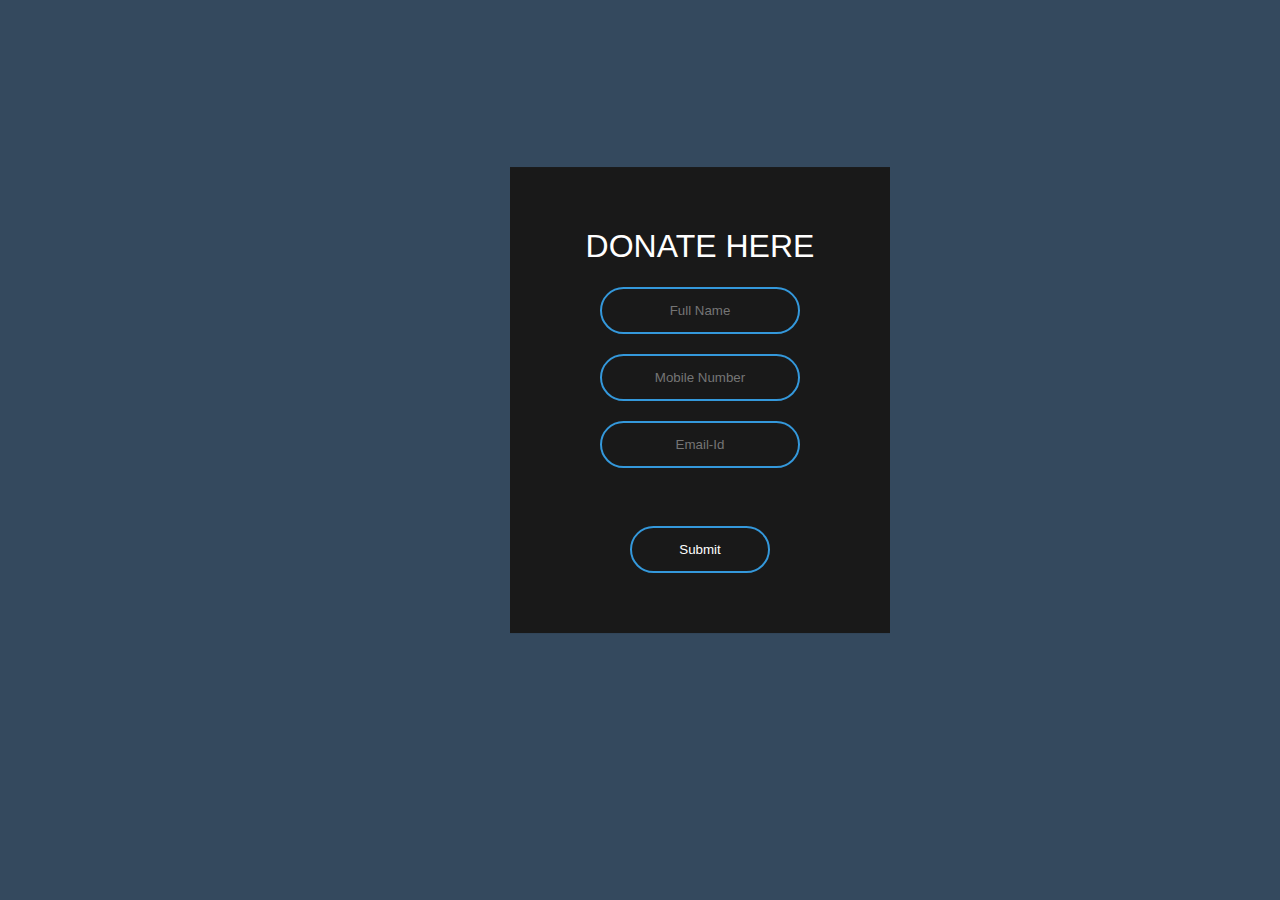
<file: donate.html>
<html>
<head>
<title>Donation Form</title>
<link rel="stylesheet" href="style1.css">	
</head>
<body>

<form class="box" action= "http://localhost/server/process.php" method="POST">
<h1>Donate Here</h1>
<input type="text" name="fname" placeholder="Full Name">
<input type="text" name="mob" placeholder="Mobile Number">
<input type="text" name="email" placeholder="Email-Id"><br>

<button type="submit" name="sub">Submit</button>

</form>
 </body>
</html>
</file>
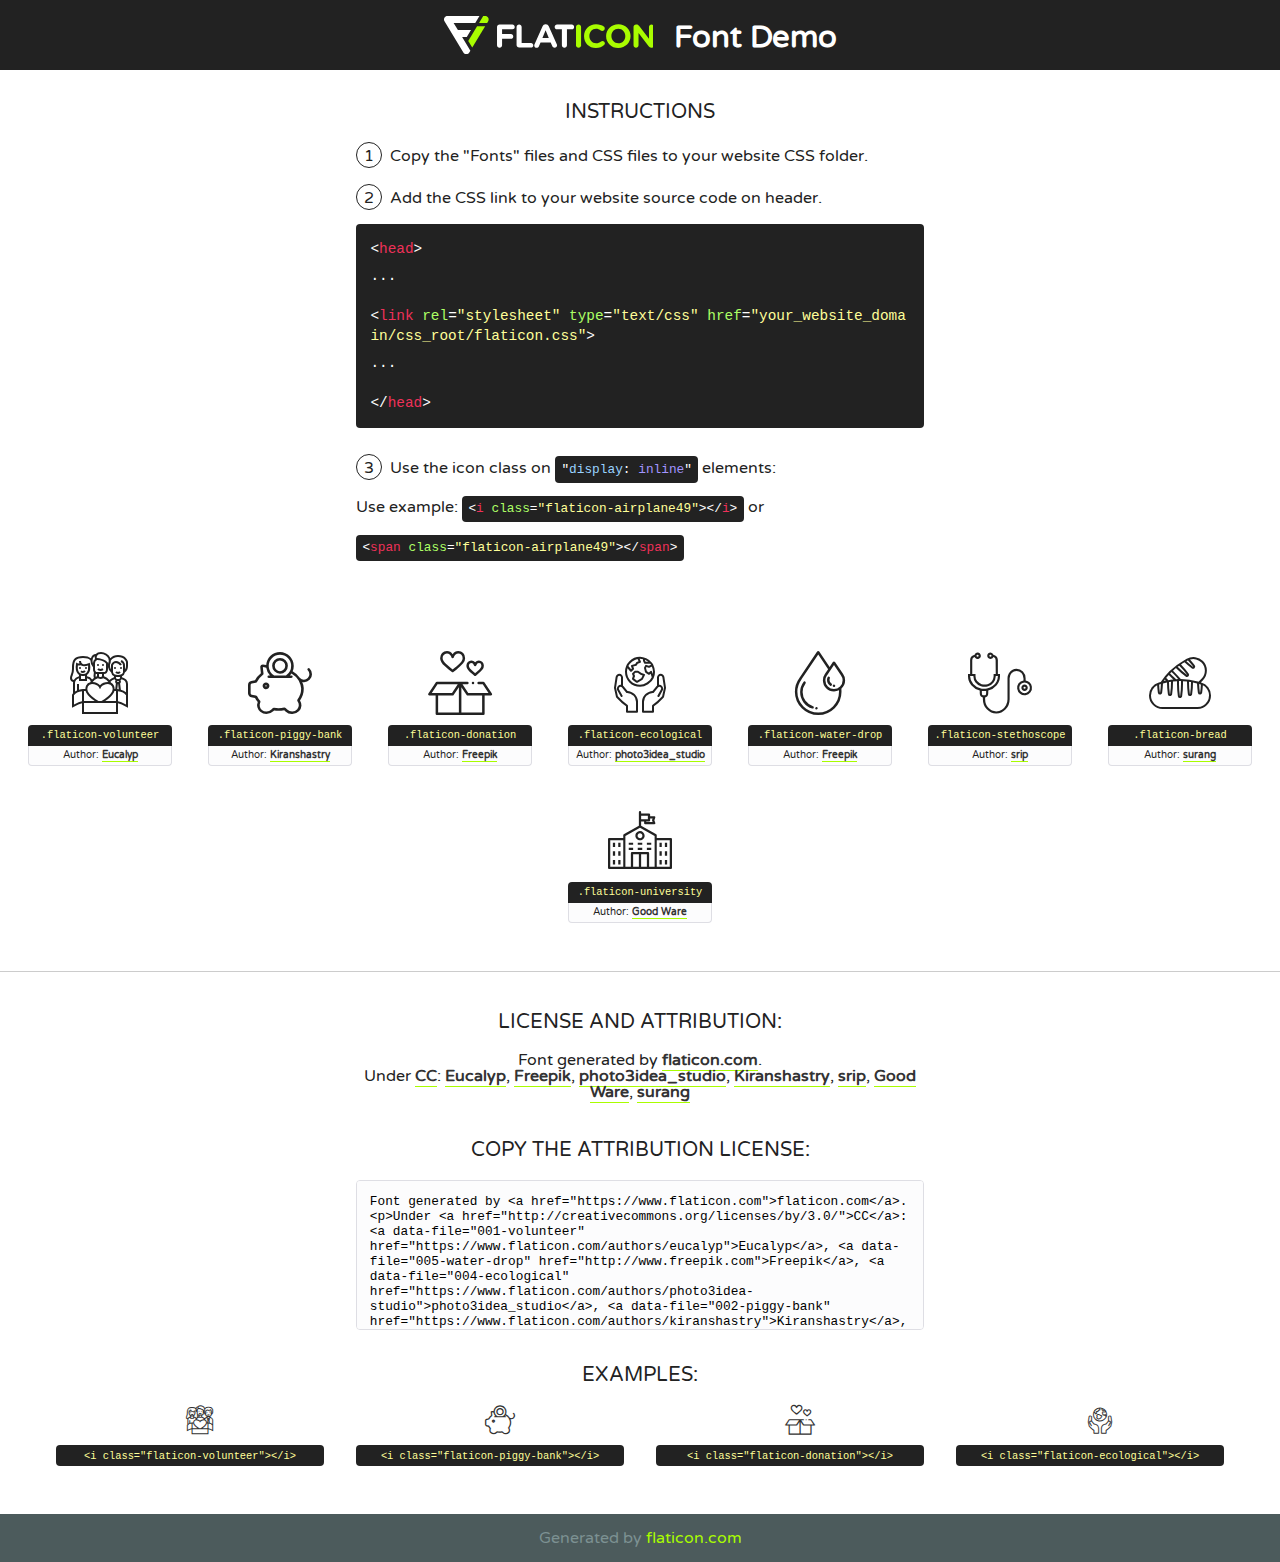
<file: fonts/flaticon/font/flaticon.html>
<!DOCTYPE html>
<!--
  Flaticon icon font: Flaticon
  Creation date: 19/07/2020 09:59
-->
<html>
<!DOCTYPE html>
<html>

<head>
    <title>Flaticon WebFont</title>
    <link href="http://fonts.googleapis.com/css?family=Varela+Round" rel="stylesheet" type="text/css" />
    <link rel="stylesheet" type="text/css" href="flaticon.css">
    <meta charset="UTF-8">
    <style>
    html, body, div, span, applet, object, iframe,
    h1, h2, h3, h4, h5, h6, p, blockquote, pre,
    a, abbr, acronym, address, big, cite, code,
    del, dfn, em, img, ins, kbd, q, s, samp,
    small, strike, strong, sub, sup, tt, var,
    b, u, i, center,
    dl, dt, dd, ol, ul, li,
    fieldset, form, label, legend,
    table, caption, tbody, tfoot, thead, tr, th, td,
    article, aside, canvas, details, embed, 
    figure, figcaption, footer, header, hgroup, 
    menu, nav, output, ruby, section, summary,
    time, mark, audio, video {
        margin: 0;
        padding: 0;
        border: 0;
        font-size: 100%;
        font: inherit;
        vertical-align: baseline;
    }
    /* HTML5 display-role reset for older browsers */
    article, aside, details, figcaption, figure, 
    footer, header, hgroup, menu, nav, section {
        display: block;
    }
    body {
        line-height: 1;
    }
    ol, ul {
        list-style: none;
    }
    blockquote, q {
        quotes: none;
    }
    blockquote:before, blockquote:after,
    q:before, q:after {
        content: '';
        content: none;
    }
    table {
        border-collapse: collapse;
        border-spacing: 0;
    }
    body {
        font-family: 'Varela Round', Helvetica, Arial, sans-serif;
        font-size: 16px;
        color: #222;
    }
    a {
        color: #333;
        border-bottom: 1px solid #a9fd00;
        font-weight: bold;
        text-decoration: none;
    }
    * {
        -moz-box-sizing: border-box;
        -webkit-box-sizing: border-box;
        box-sizing: border-box;
        margin: 0;
        padding: 0;
    }
    [class^="flaticon-"]:before, [class*=" flaticon-"]:before, [class^="flaticon-"]:after, [class*=" flaticon-"]:after {
        font-family: Flaticon;
        font-size: 30px;
        font-style: normal;
        margin-left: 20px;
        color: #333;
    }
    .wrapper {
        max-width: 600px;
        margin: auto;
        padding: 0 1em;
    }
    .title {
        font-size: 1.25em;
        text-align: center;
        margin-bottom: 1em;
        text-transform: uppercase;
    }
    header {
        text-align: center;
        background-color: #222;
        color: #fff;
        padding: 1em;
    }
    header .logo {
        width: 210px;
        height: 38px;
        display: inline-block;
        vertical-align: middle;
        margin-right: 1em;
        border: none;
    }
    header strong {
        font-size: 1.95em;
        font-weight: bold;
        vertical-align: middle;
        margin-top: 5px;
        display: inline-block;
    }
    .demo {
        margin: 2em auto;
        line-height: 1.25em;
    }
    .demo ul li {
        margin-bottom: 1em;
    }
    .demo ul li .num {
        color: #222;
        border-radius: 20px;
        display: inline-block;
        width: 26px;
        padding: 3px;
        height: 26px;
        text-align: center;
        margin-right: 0.5em;
        border: 1px solid #222;
    }
    .demo ul li code {
        background-color: #222;
        border-radius: 4px;
        padding: 0.25em 0.5em;
        display: inline-block;
        color: #fff;
        font-family: Consolas,Monaco,Lucida Console,Liberation Mono,DejaVu Sans Mono,Bitstream Vera Sans Mono,Courier New, monospace;
        font-weight: lighter;
        margin-top: 1em;
        font-size: 0.8em;
        word-break: break-all;
    }
    .demo ul li code.big {
        padding: 1em;
        font-size: 0.9em;
    }
    .demo ul li code .red {
        color: #EF3159;
    }
    .demo ul li code .green {
        color: #ACFF65;
    }
    .demo ul li code .yellow {
        color: #FFFF99;
    }
    .demo ul li code .blue {
        color: #99D3FF;
    }
    .demo ul li code .purple {
        color: #A295FF;
    }
    .demo ul li code .dots {
        margin-top: 0.5em;
        display: block;
    }
    #glyphs {
        border-bottom: 1px solid #ccc;
        padding: 2em 0;
        text-align: center;
    }
    .glyph {
        display: inline-block;
        width: 9em;
        margin: 1em;
        text-align: center;
        vertical-align: top;
        background: #FFF;
    }
    .glyph .glyph-icon {
        padding: 10px;
        display: block;
        font-family:"Flaticon";
        font-size: 64px;
        line-height: 1;
    }
    .glyph .glyph-icon:before {
        font-size: 64px;
        color: #222;
        margin-left: 0;
    }
    .class-name {
        font-size: 0.65em;
        background-color: #222;
        color: #fff;
        border-radius: 4px 4px 0 0;
        padding: 0.5em;
        color: #FFFF99;
        font-family: Consolas,Monaco,Lucida Console,Liberation Mono,DejaVu Sans Mono,Bitstream Vera Sans Mono,Courier New, monospace;
    }
    .author-name {
        font-size: 0.6em;
        background-color: #fcfcfd;
        border: 1px solid #DEDEE4;
        border-top: 0;
        border-radius: 0 0 4px 4px;
        padding: 0.5em;
    }
    .class-name:last-child {
        font-size: 10px;
        color:#888;
    }
    .class-name:last-child a {
        font-size: 10px;
        color:#555;
    }
    .class-name:last-child a:hover {
        color:#a9fd00;
    }
    .glyph > input {
        display: block;
        width: 100px;
        margin: 5px auto;
        text-align: center;
        font-size: 12px;
        cursor: text;
    }
    .glyph > input.icon-input {
        font-family:"Flaticon";
        font-size: 16px;
        margin-bottom: 10px;
    }
    .attribution .title {
        margin-top: 2em;
    }
    .attribution textarea {
        background-color: #fcfcfd;
        padding: 1em;
        border: none;
        box-shadow: none;
        border: 1px solid #DEDEE4;
        border-radius: 4px;
        resize: none;
        width: 100%;
        height: 150px;
        font-size: 0.8em;
        font-family: Consolas,Monaco,Lucida Console,Liberation Mono,DejaVu Sans Mono,Bitstream Vera Sans Mono,Courier New, monospace;
        -webkit-appearance: none;
    }
    .iconsuse {
        margin: 2em auto;
        text-align: center;
        max-width: 1200px;
    }
    .iconsuse:after {
        content: '';
        display: table;
        clear: both;
    }
    .iconsuse .image {
        float: left;
        width: 25%;
        padding: 0 1em;
    }
    .iconsuse .image p {
        margin-bottom: 1em;
    }
    .iconsuse .image span {
        display: block;
        font-size: 0.65em;
        background-color: #222;
        color: #fff;
        border-radius: 4px;
        padding: 0.5em;
        color: #FFFF99;
        margin-top: 1em;
        font-family: Consolas,Monaco,Lucida Console,Liberation Mono,DejaVu Sans Mono,Bitstream Vera Sans Mono,Courier New, monospace;
    }
    #footer {
        text-align: center;
        background-color: #4C5B5C;
        color: #7c9192;
        padding: 1em;
    }
    #footer a {
        border: none;
        color: #a9fd00;
        font-weight: normal;
    }
    @media (max-width: 960px) {
        .iconsuse .image {
            width: 50%;
        }
    }
    @media (max-width: 560px) {
        .iconsuse .image {
            width: 100%;
        }
    }
    </style>
</head>

<body class="characters-off">

    <header>
        <a href="https://www.flaticon.com" target="_blank" class="logo">
            <svg version="1.1" xmlns="http://www.w3.org/2000/svg" xmlns:xlink="http://www.w3.org/1999/xlink" xmlns:a="http://ns.adobe.com/AdobeSVGViewerExtensions/3.0/" viewBox="0 0 560.875 102.036" enable-background="new 0 0 560.875 102.036" xml:space="preserve">
                <defs>
                </defs>
                <g>
                    <g class="letters">
                        <path fill="#ffffff" d="M141.596,29.675c0-3.777,2.985-6.767,6.764-6.767h34.438c3.426,0,6.15,2.728,6.15,6.15
                        c0,3.43-2.724,6.149-6.15,6.149h-27.674v13.091h23.719c3.429,0,6.151,2.724,6.151,6.15c0,3.43-2.723,6.149-6.151,6.149h-23.719
                        v17.574c0,3.773-2.986,6.761-6.764,6.761c-3.779,0-6.764-2.989-6.764-6.761V29.675z"></path>
                        <path fill="#ffffff" d="M193.844,29.149c0-3.781,2.985-6.767,6.764-6.767c3.776,0,6.763,2.985,6.763,6.767v42.957h25.039
                        c3.426,0,6.149,2.726,6.149,6.153c0,3.425-2.723,6.15-6.149,6.15h-31.802c-3.779,0-6.764-2.986-6.764-6.768V29.149z"></path>
                        <path fill="#ffffff" d="M241.891,75.71l21.438-48.407c1.492-3.341,4.215-5.357,7.906-5.357h0.792
                        c3.686,0,6.323,2.017,7.815,5.357l21.439,48.407c0.436,0.967,0.701,1.845,0.701,2.723c0,3.602-2.809,6.501-6.414,6.501
                        c-3.161,0-5.269-1.845-6.499-4.655l-4.132-9.661h-27.059l-4.301,10.102c-1.144,2.631-3.426,4.214-6.237,4.214
                        c-3.517,0-6.24-2.81-6.24-6.325C241.1,77.64,241.451,76.677,241.891,75.71z M279.932,58.666l-8.521-20.297l-8.526,20.297H279.932
                        z"></path>
                        <path fill="#ffffff" d="M314.864,35.387H301.86c-3.429,0-6.239-2.813-6.239-6.238c0-3.429,2.811-6.24,6.239-6.24h39.533
                        c3.426,0,6.237,2.811,6.237,6.24c0,3.425-2.811,6.238-6.237,6.238h-13.001v42.785c0,3.773-2.99,6.761-6.764,6.761
                        c-3.779,0-6.764-2.989-6.764-6.761V35.387z"></path>
                        <path fill="#A9FD00" d="M352.615,29.149c0-3.781,2.985-6.767,6.767-6.767c3.774,0,6.761,2.985,6.761,6.767v49.024
                        c0,3.773-2.987,6.761-6.761,6.761c-3.781,0-6.767-2.989-6.767-6.761V29.149z"></path>
                        <path fill="#A9FD00" d="M374.132,53.836v-0.179c0-17.481,13.178-31.801,32.065-31.801c9.22,0,15.459,2.458,20.557,6.238
                        c1.402,1.054,2.637,2.985,2.637,5.357c0,3.692-2.985,6.59-6.681,6.59c-1.845,0-3.071-0.702-4.044-1.319
                        c-3.776-2.813-7.729-4.393-12.562-4.393c-10.364,0-17.831,8.611-17.831,19.154v0.173c0,10.542,7.291,19.329,17.831,19.329
                        c5.715,0,9.492-1.756,13.359-4.834c1.049-0.874,2.458-1.491,4.039-1.491c3.429,0,6.325,2.813,6.325,6.236
                        c0,2.106-1.056,3.78-2.282,4.834c-5.539,4.834-12.036,7.733-21.878,7.733C387.572,85.464,374.132,71.493,374.132,53.836z"></path>
                        <path fill="#A9FD00" d="M433.009,53.836v-0.179c0-17.481,13.79-31.801,32.766-31.801c18.981,0,32.592,14.143,32.592,31.628v0.173
                        c0,17.483-13.785,31.807-32.769,31.807C446.625,85.464,433.009,71.32,433.009,53.836z M484.224,53.836v-0.179
                        c0-10.539-7.725-19.326-18.626-19.326c-10.893,0-18.449,8.611-18.449,19.154v0.173c0,10.542,7.73,19.329,18.626,19.329
                        C476.676,72.986,484.224,64.378,484.224,53.836z"></path>
                        <path fill="#A9FD00" d="M506.233,29.321c0-3.774,2.99-6.763,6.767-6.763h1.401c3.252,0,5.183,1.583,7.029,3.953l26.093,34.265
                        V29.059c0-3.692,2.99-6.677,6.681-6.677c3.683,0,6.671,2.985,6.671,6.677v48.934c0,3.78-2.987,6.765-6.764,6.765h-0.436
                        c-3.257,0-5.188-1.581-7.034-3.953l-27.056-35.492v32.944c0,3.687-2.985,6.676-6.678,6.676c-3.683,0-6.673-2.989-6.673-6.676
                        V29.321z"></path>
                    </g>
                    <g class="insignia">
                        <path fill="#ffffff" d="M48.372,56.137h12.517l11.156-18.537H37.186L25.688,18.539h57.825L94.668,0H9.271
                        C5.925,0,2.842,1.801,1.198,4.716c-1.644,2.907-1.593,6.482,0.134,9.343l50.38,83.501c1.678,2.781,4.689,4.476,7.938,4.476
                        c3.246,0,6.257-1.695,7.935-4.476l2.898-4.804L48.372,56.137z"></path>
                        <g class="i">
                            <path fill="#A9FD00" d="M93.575,18.539h0.031v0.004l21.652,0.004l2.705-4.488c1.727-2.861,1.778-6.436,0.133-9.343
                            C116.454,1.801,113.371,0,110.026,0h-5.294L93.575,18.539z"></path>
                            <polygon fill="#A9FD00" points="88.291,27.356 64.725,66.486 75.519,84.404 109.942,27.356"></polygon>
                        </g>
                    </g>
                </g>
            </svg>
        </a>
        <strong>Font Demo</strong>
    </header>


    <section class="demo wrapper">

        <p class="title">Instructions</p>

        <ul>
            <li>
                <span class="num">1</span>Copy the "Fonts" files and CSS files to your website CSS folder.
            </li>
            <li>
                <span class="num">2</span>Add the CSS link to your website source code on header.
                <code class="big">
                    &lt;<span class="red">head</span>&gt;
                    <br/><span class="dots">...</span>
                    <br/>&lt;<span class="red">link</span> <span class="green">rel</span>=<span class="yellow">"stylesheet"</span> <span class="green">type</span>=<span class="yellow">"text/css"</span> <span class="green">href</span>=<span class="yellow">"your_website_domain/css_root/flaticon.css"</span>&gt;
                    <br/><span class="dots">...</span>
                    <br/>&lt;/<span class="red">head</span>&gt;
                </code>
            </li>

            <li>
                <p>
                    <span class="num">3</span>Use the icon class on <code>"<span class="blue">display</span>:<span class="purple"> inline</span>"</code> elements:
                    <br />
                    Use example: <code>&lt;<span class="red">i</span> <span class="green">class</span>=<span class="yellow">&quot;flaticon-airplane49&quot;</span>&gt;&lt;/<span class="red">i</span>&gt;</code> or <code>&lt;<span class="red">span</span> <span class="green">class</span>=<span class="yellow">&quot;flaticon-airplane49&quot;</span>&gt;&lt;/<span class="red">span</span>&gt;</code>
            </li>
        </ul>

    </section>




   <section id="glyphs">          
    
      
        <div class="glyph"><div class="glyph-icon flaticon-volunteer"></div>
            <div class="class-name">.flaticon-volunteer</div>
            <div class="author-name">Author: <a data-file="001-volunteer" href="https://www.flaticon.com/authors/eucalyp">Eucalyp</a> </div> 
        </div>        
        
        <div class="glyph"><div class="glyph-icon flaticon-piggy-bank"></div>
            <div class="class-name">.flaticon-piggy-bank</div>
            <div class="author-name">Author: <a data-file="002-piggy-bank" href="https://www.flaticon.com/authors/kiranshastry">Kiranshastry</a> </div> 
        </div>        
        
        <div class="glyph"><div class="glyph-icon flaticon-donation"></div>
            <div class="class-name">.flaticon-donation</div>
            <div class="author-name">Author: <a data-file="003-donation" href="http://www.freepik.com">Freepik</a> </div> 
        </div>        
        
        <div class="glyph"><div class="glyph-icon flaticon-ecological"></div>
            <div class="class-name">.flaticon-ecological</div>
            <div class="author-name">Author: <a data-file="004-ecological" href="https://www.flaticon.com/authors/photo3idea-studio">photo3idea_studio</a> </div> 
        </div>        
        
        <div class="glyph"><div class="glyph-icon flaticon-water-drop"></div>
            <div class="class-name">.flaticon-water-drop</div>
            <div class="author-name">Author: <a data-file="005-water-drop" href="http://www.freepik.com">Freepik</a> </div> 
        </div>        
        
        <div class="glyph"><div class="glyph-icon flaticon-stethoscope"></div>
            <div class="class-name">.flaticon-stethoscope</div>
            <div class="author-name">Author: <a data-file="006-stethoscope" href="https://www.flaticon.com/authors/srip">srip</a> </div> 
        </div>        
        
        <div class="glyph"><div class="glyph-icon flaticon-bread"></div>
            <div class="class-name">.flaticon-bread</div>
            <div class="author-name">Author: <a data-file="007-bread" href="https://www.flaticon.com/authors/surang">surang</a> </div> 
        </div>        
        
        <div class="glyph"><div class="glyph-icon flaticon-university"></div>
            <div class="class-name">.flaticon-university</div>
            <div class="author-name">Author: <a data-file="008-university" href="https://www.flaticon.com/authors/good-ware">Good Ware</a> </div> 
        </div>        
        

    </section>



    <section class="attribution wrapper"   style="text-align:center;">

      <div class="title">License and attribution:</div><div class="attrDiv">Font generated by <a href="https://www.flaticon.com">flaticon.com</a>. <div><p>Under <a href="http://creativecommons.org/licenses/by/3.0/">CC</a>: <a data-file="001-volunteer" href="https://www.flaticon.com/authors/eucalyp">Eucalyp</a>, <a data-file="005-water-drop" href="http://www.freepik.com">Freepik</a>, <a data-file="004-ecological" href="https://www.flaticon.com/authors/photo3idea-studio">photo3idea_studio</a>, <a data-file="002-piggy-bank" href="https://www.flaticon.com/authors/kiranshastry">Kiranshastry</a>, <a data-file="006-stethoscope" href="https://www.flaticon.com/authors/srip">srip</a>, <a data-file="008-university" href="https://www.flaticon.com/authors/good-ware">Good Ware</a>, <a data-file="007-bread" href="https://www.flaticon.com/authors/surang">surang</a></p>  </div>
      </div>
      <div class="title">Copy the Attribution License:</div>

    <textarea onclick="this.focus();this.select();">Font generated by &lt;a href=&quot;https://www.flaticon.com&quot;&gt;flaticon.com&lt;/a&gt;. <p>Under <a href="http://creativecommons.org/licenses/by/3.0/">CC</a>: <a data-file="001-volunteer" href="https://www.flaticon.com/authors/eucalyp">Eucalyp</a>, <a data-file="005-water-drop" href="http://www.freepik.com">Freepik</a>, <a data-file="004-ecological" href="https://www.flaticon.com/authors/photo3idea-studio">photo3idea_studio</a>, <a data-file="002-piggy-bank" href="https://www.flaticon.com/authors/kiranshastry">Kiranshastry</a>, <a data-file="006-stethoscope" href="https://www.flaticon.com/authors/srip">srip</a>, <a data-file="008-university" href="https://www.flaticon.com/authors/good-ware">Good Ware</a>, <a data-file="007-bread" href="https://www.flaticon.com/authors/surang">surang</a></p>  
     </textarea>

    </section>

    <section class="iconsuse">

          <div class="title">Examples:</div>            
             
            <div class="image">
                <p>
                    <i class="glyph-icon flaticon-volunteer"></i> 
                    <span>&lt;i class=&quot;flaticon-volunteer&quot;&gt;&lt;/i&gt;</span>
                </p>
            </div>
            
            <div class="image">
                <p>
                    <i class="glyph-icon flaticon-piggy-bank"></i> 
                    <span>&lt;i class=&quot;flaticon-piggy-bank&quot;&gt;&lt;/i&gt;</span>
                </p>
            </div>
            
            <div class="image">
                <p>
                    <i class="glyph-icon flaticon-donation"></i> 
                    <span>&lt;i class=&quot;flaticon-donation&quot;&gt;&lt;/i&gt;</span>
                </p>
            </div>
            
            <div class="image">
                <p>
                    <i class="glyph-icon flaticon-ecological"></i> 
                    <span>&lt;i class=&quot;flaticon-ecological&quot;&gt;&lt;/i&gt;</span>
                </p>
            </div>
                       
        </div>
                            
    </section>

<div id="footer">
    <div>Generated by <a href="https://www.flaticon.com">flaticon.com</a>
    </div>
</div>



</body>
</html>
</file>
<file: style1.css>
body	{
	margin:0;
	padding:40px;
	font-family:sans-serif;
	background:#34495e;
}
.box{
	width:300px;
	padding:40px;
	position:absolute;
	top:400px;
	left:700px;
	transform:translate(-50%,-50%);
	background:#191919;
	text-align:center;
}

.box h1{
color:white;
text-transform:uppercase;
font-weight:500;

}
.box input[type = "text"],.box input[type = "text"],.box input[type = "text"]{
	border:0;
	background:none;
	display:block;
	margin:20px auto;
	text-align:center;
	border:2px solid #3498db;
	padding:14px 10px;
	width:200px;
	outline:none;
	color:white;
	border-radius:24px;
	transition:0.25s;
}


.box input[type = "text"]:focus,.box input[type = "text"]:focus,.box input[type = "text"]:focus{
	width:280px;
	border-color:green;
	}
	
	
.box button{
	border:0;
	background:none;
	display:block;
	margin:20px auto;
	text-align:center;
	border:2px solid #3498db;
	padding:14px 40px;
	width:140px;
	outline:none;
	color:white;
	border-radius:24px;
	transition:0.25s;
	cursor:pointer;
}

.box button[type = "submit"]:hover{ 
	background:#2ecc71;
	}
</file>
<file: fonts/flaticon/font/flaticon.css>
/*
  	Flaticon icon font: Flaticon
  	Creation date: 19/07/2020 09:59
  	*/

@font-face {
  font-family: "Flaticon";
  src: url("./Flaticon.eot");
  src: url("./Flaticon.eot?#iefix") format("embedded-opentype"),
       url("./Flaticon.woff2") format("woff2"),
       url("./Flaticon.woff") format("woff"),
       url("./Flaticon.ttf") format("truetype"),
       url("./Flaticon.svg#Flaticon") format("svg");
  font-weight: normal;
  font-style: normal;
}

@media screen and (-webkit-min-device-pixel-ratio:0) {
  @font-face {
    font-family: "Flaticon";
    src: url("./Flaticon.svg#Flaticon") format("svg");
  }
}

[class^="flaticon-"]:before, [class*=" flaticon-"]:before,
[class^="flaticon-"]:after, [class*=" flaticon-"]:after {   
  font-family: Flaticon;
        font-size: 20px;
font-style: normal;
margin-left: 20px;
}

.flaticon-volunteer:before { content: "\f100"; }
.flaticon-piggy-bank:before { content: "\f101"; }
.flaticon-donation:before { content: "\f102"; }
.flaticon-ecological:before { content: "\f103"; }
.flaticon-water-drop:before { content: "\f104"; }
.flaticon-stethoscope:before { content: "\f105"; }
.flaticon-bread:before { content: "\f106"; }
.flaticon-university:before { content: "\f107"; }
</file>
